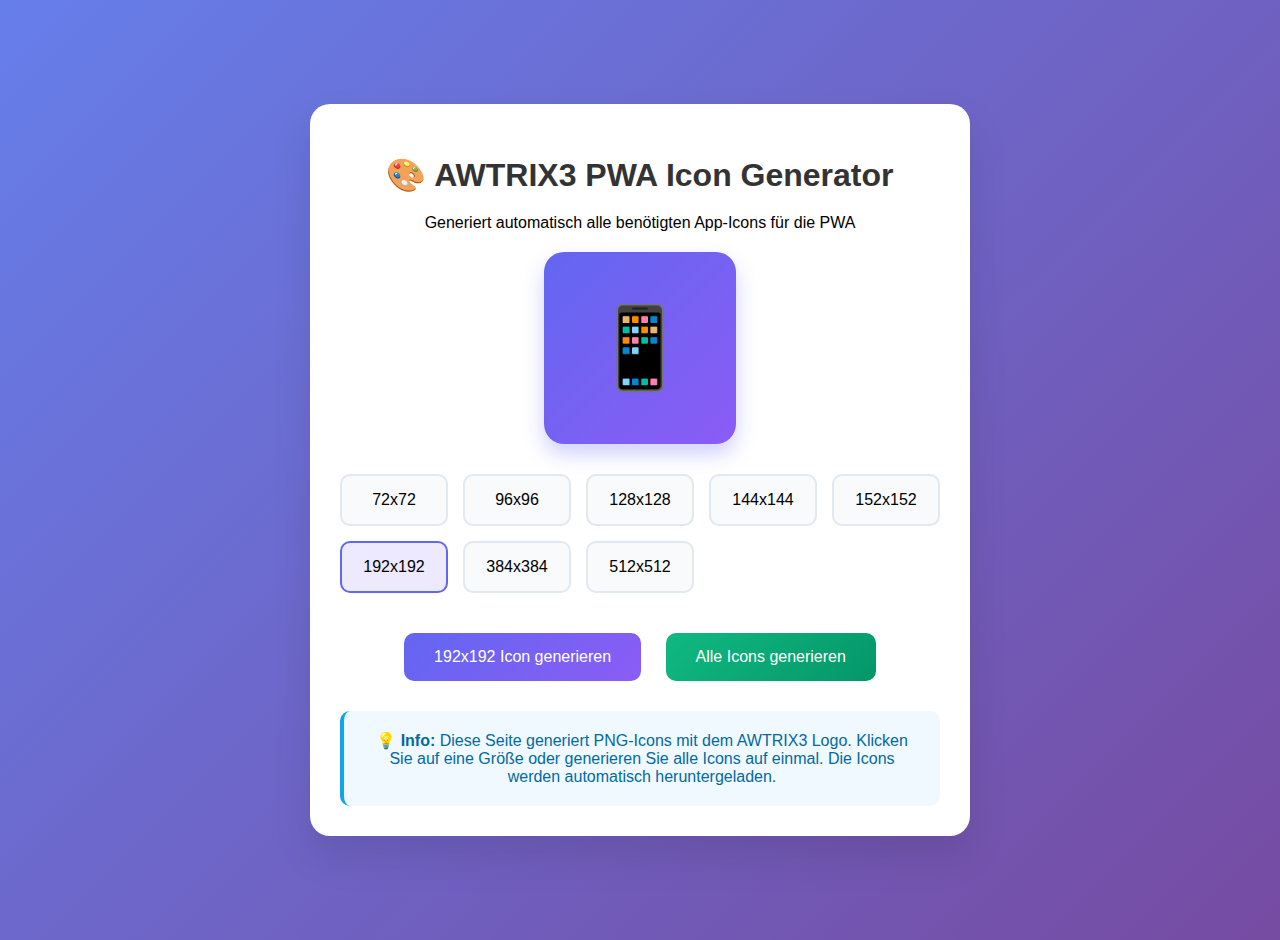
<file: icons/icon-generator.html>
<!DOCTYPE html>
<html lang="de">
<head>
    <meta charset="UTF-8">
    <meta name="viewport" content="width=device-width, initial-scale=1.0">
    <title>AWTRIX3 Icon Generator</title>
    <style>
        body {
            font-family: -apple-system, BlinkMacSystemFont, 'Segoe UI', Roboto, sans-serif;
            margin: 0;
            padding: 20px;
            background: linear-gradient(135deg, #667eea 0%, #764ba2 100%);
            min-height: 100vh;
            display: flex;
            align-items: center;
            justify-content: center;
        }
        .container {
            background: white;
            padding: 30px;
            border-radius: 20px;
            box-shadow: 0 20px 40px rgba(0,0,0,0.1);
            text-align: center;
            max-width: 600px;
        }
        h1 {
            color: #333;
            margin-bottom: 20px;
        }
        .icon-preview {
            width: 192px;
            height: 192px;
            margin: 20px auto;
            border-radius: 20px;
            display: flex;
            align-items: center;
            justify-content: center;
            font-size: 80px;
            color: white;
            background: linear-gradient(135deg, #6366f1, #8b5cf6);
            box-shadow: 0 10px 20px rgba(99, 102, 241, 0.3);
        }
        .size-grid {
            display: grid;
            grid-template-columns: repeat(auto-fit, minmax(100px, 1fr));
            gap: 15px;
            margin: 30px 0;
        }
        .size-item {
            padding: 15px;
            background: #f8fafc;
            border-radius: 10px;
            border: 2px solid #e2e8f0;
            cursor: pointer;
            transition: all 0.3s ease;
        }
        .size-item:hover {
            border-color: #6366f1;
            background: #f1f5f9;
        }
        .size-item.active {
            border-color: #6366f1;
            background: #ede9fe;
        }
        button {
            background: linear-gradient(135deg, #6366f1, #8b5cf6);
            color: white;
            border: none;
            padding: 15px 30px;
            border-radius: 10px;
            font-size: 16px;
            cursor: pointer;
            margin: 10px;
            transition: transform 0.2s ease;
        }
        button:hover {
            transform: translateY(-2px);
        }
        .download-all {
            background: linear-gradient(135deg, #10b981, #059669);
        }
        #canvas {
            display: none;
        }
        .info {
            margin-top: 20px;
            padding: 20px;
            background: #f0f9ff;
            border-radius: 10px;
            color: #0369a1;
            border-left: 4px solid #0ea5e9;
        }
    </style>
</head>
<body>
    <div class="container">
        <h1>🎨 AWTRIX3 PWA Icon Generator</h1>
        <p>Generiert automatisch alle benötigten App-Icons für die PWA</p>
        
        <div class="icon-preview">
            <span>📱</span>
        </div>
        
        <div class="size-grid">
            <div class="size-item" data-size="72">72x72</div>
            <div class="size-item" data-size="96">96x96</div>
            <div class="size-item" data-size="128">128x128</div>
            <div class="size-item" data-size="144">144x144</div>
            <div class="size-item" data-size="152">152x152</div>
            <div class="size-item" data-size="192">192x192</div>
            <div class="size-item" data-size="384">384x384</div>
            <div class="size-item" data-size="512">512x512</div>
        </div>
        
        <button onclick="generateIcon(192)" id="single-btn">192x192 Icon generieren</button>
        <button onclick="generateAllIcons()" class="download-all">Alle Icons generieren</button>
        
        <canvas id="canvas"></canvas>
        
        <div class="info">
            <strong>💡 Info:</strong> Diese Seite generiert PNG-Icons mit dem AWTRIX3 Logo.
            Klicken Sie auf eine Größe oder generieren Sie alle Icons auf einmal.
            Die Icons werden automatisch heruntergeladen.
        </div>
    </div>

    <script>
        const canvas = document.getElementById('canvas');
        const ctx = canvas.getContext('2d');
        let selectedSize = 192;
        
        // Size selection
        document.querySelectorAll('.size-item').forEach(item => {
            item.addEventListener('click', () => {
                document.querySelectorAll('.size-item').forEach(i => i.classList.remove('active'));
                item.classList.add('active');
                selectedSize = parseInt(item.dataset.size);
                document.getElementById('single-btn').textContent = `${selectedSize}x${selectedSize} Icon generieren`;
            });
        });
        
        function generateIcon(size) {
            canvas.width = size;
            canvas.height = size;
            
            // Gradient background
            const gradient = ctx.createLinearGradient(0, 0, size, size);
            gradient.addColorStop(0, '#6366f1');
            gradient.addColorStop(1, '#8b5cf6');
            
            ctx.fillStyle = gradient;
            ctx.fillRect(0, 0, size, size);
            
            // Add rounded corners
            ctx.globalCompositeOperation = 'destination-in';
            ctx.beginPath();
            ctx.roundRect(0, 0, size, size, size * 0.15);
            ctx.fill();
            ctx.globalCompositeOperation = 'source-over';
            
            // Add AWTRIX text/logo
            ctx.fillStyle = 'white';
            ctx.font = `bold ${size * 0.15}px -apple-system, BlinkMacSystemFont, sans-serif`;
            ctx.textAlign = 'center';
            ctx.textBaseline = 'middle';
            
            // Main text
            ctx.fillText('AWTRIX', size / 2, size / 2 - size * 0.05);
            
            // Subtitle
            ctx.font = `${size * 0.08}px -apple-system, BlinkMacSystemFont, sans-serif`;
            ctx.fillStyle = 'rgba(255, 255, 255, 0.8)';
            ctx.fillText('3', size / 2, size / 2 + size * 0.1);
            
            // Add decorative pixels (LED matrix simulation)
            const pixelSize = size * 0.02;
            const spacing = size * 0.04;
            ctx.fillStyle = 'rgba(255, 255, 255, 0.3)';
            
            for (let i = 0; i < 8; i++) {
                for (let j = 0; j < 8; j++) {
                    const x = size * 0.2 + i * spacing;
                    const y = size * 0.75 + j * spacing * 0.5;
                    if (x < size * 0.8 && y < size * 0.95) {
                        ctx.fillRect(x, y, pixelSize, pixelSize);
                    }
                }
            }
            
            // Download
            canvas.toBlob(blob => {
                const url = URL.createObjectURL(blob);
                const a = document.createElement('a');
                a.href = url;
                a.download = `icon-${size}x${size}.png`;
                a.click();
                URL.revokeObjectURL(url);
            }, 'image/png');
        }
        
        function generateAllIcons() {
            const sizes = [72, 96, 128, 144, 152, 192, 384, 512];
            let index = 0;
            
            function generateNext() {
                if (index < sizes.length) {
                    generateIcon(sizes[index]);
                    index++;
                    setTimeout(generateNext, 500); // Delay between downloads
                }
            }
            
            generateNext();
        }
        
        // Auto-select 192x192
        document.querySelector('[data-size="192"]').classList.add('active');
    </script>
</body>
</html>
</file>
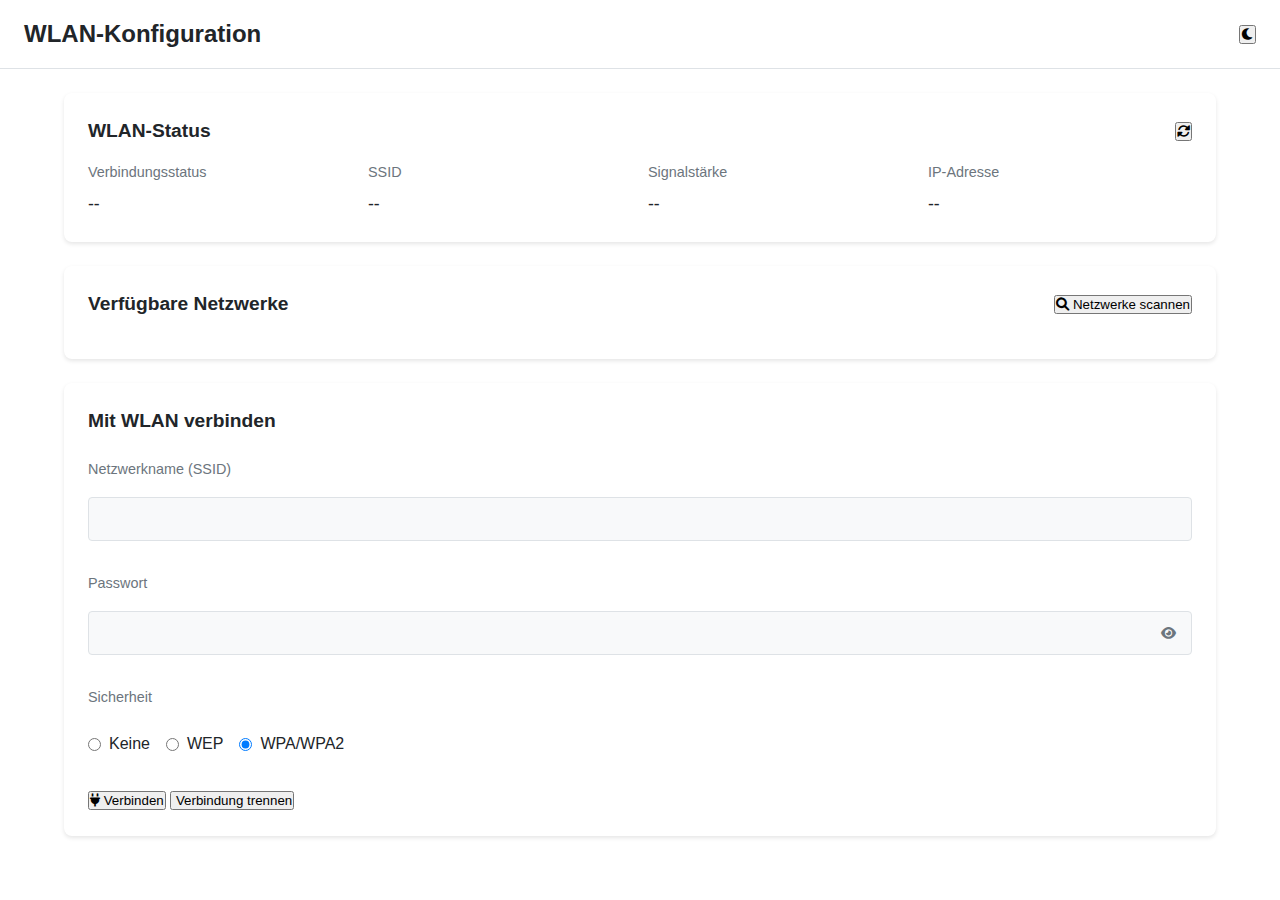
<file: public/pages/wifi.html>
<!DOCTYPE html>
<html lang="de">
<head>
    <meta charset="UTF-8">
    <meta name="viewport" content="width=device-width, initial-scale=1.0">
    <title>WLAN-Konfiguration - AWTRIX3</title>
    <link rel="stylesheet" href="../css/main.css">
    <link rel="stylesheet" href="../css/pages/wifi.css">
    <link rel="stylesheet" href="https://cdnjs.cloudflare.com/ajax/libs/font-awesome/6.0.0/css/all.min.css">
</head>
<body>
    <div class="app-container">
        <!-- Header -->
        <header class="app-header">
            <div class="header-left">
                <h1>WLAN-Konfiguration</h1>
            </div>
            <div class="header-right">
                <button id="theme-toggle" class="btn btn-icon">
                    <i class="fa-solid fa-moon"></i>
                </button>
            </div>
        </header>

        <!-- Main Content -->
        <main class="app-content">
            <!-- WLAN Status -->
            <div class="wifi-status-card">
                <div class="wifi-status-header">
                    <h2 class="wifi-status-title">WLAN-Status</h2>
                    <button id="refresh-status-btn" class="btn btn-icon">
                        <i class="fa-solid fa-rotate"></i>
                    </button>
                </div>
                <div class="wifi-status-grid">
                    <div class="wifi-status-item">
                        <span class="wifi-status-label">Verbindungsstatus</span>
                        <span id="wifi-connection-status" class="wifi-status-value">--</span>
                    </div>
                    <div class="wifi-status-item">
                        <span class="wifi-status-label">SSID</span>
                        <span id="wifi-ssid" class="wifi-status-value">--</span>
                    </div>
                    <div class="wifi-status-item">
                        <span class="wifi-status-label">Signalstärke</span>
                        <span id="wifi-signal" class="wifi-status-value">--</span>
                    </div>
                    <div class="wifi-status-item">
                        <span class="wifi-status-label">IP-Adresse</span>
                        <span id="wifi-ip" class="wifi-status-value">--</span>
                    </div>
                </div>
            </div>

            <!-- WLAN Liste -->
            <div class="wifi-list-card">
                <div class="wifi-list-header">
                    <h2 class="wifi-list-title">Verfügbare Netzwerke</h2>
                    <button id="scan-wifi-btn" class="btn btn-primary">
                        <i class="fa-solid fa-magnifying-glass"></i>
                        Netzwerke scannen
                    </button>
                </div>
                <div id="wifi-networks" class="wifi-list">
                    <!-- Wird durch JavaScript gefüllt -->
                </div>
            </div>

            <!-- WLAN Verbindungsformular -->
            <div class="wifi-connect">
                <h2 class="wifi-connect-title">Mit WLAN verbinden</h2>
                <form id="wifi-connect-form" class="wifi-connect-form">
                    <div class="form-group">
                        <label for="wifi-ssid-input" class="form-label">Netzwerkname (SSID)</label>
                        <input type="text" id="wifi-ssid-input" class="form-input" required>
                    </div>
                    <div class="form-group">
                        <label for="wifi-password" class="form-label">Passwort</label>
                        <div class="password-input-group">
                            <input type="password" id="wifi-password" class="form-input" required>
                            <button type="button" id="password-toggle" class="password-toggle">
                                <i class="fa-solid fa-eye"></i>
                            </button>
                        </div>
                    </div>
                    <div class="form-group">
                        <label class="form-label">Sicherheit</label>
                        <div class="security-options">
                            <label class="security-option">
                                <input type="radio" name="security" value="none" id="security-none">
                                <span>Keine</span>
                            </label>
                            <label class="security-option">
                                <input type="radio" name="security" value="WEP" id="security-wep">
                                <span>WEP</span>
                            </label>
                            <label class="security-option">
                                <input type="radio" name="security" value="WPA" id="security-wpa" checked>
                                <span>WPA/WPA2</span>
                            </label>
                        </div>
                    </div>
                    <div class="form-actions">
                        <button type="submit" class="btn btn-primary">
                            <i class="fa-solid fa-plug"></i>
                            Verbinden
                        </button>
                        <button type="button" id="disconnect-wifi-btn" class="btn btn-danger">
                            <i class="fa-solid fa-plug-slash"></i>
                            Verbindung trennen
                        </button>
                    </div>
                </form>
            </div>
        </main>
    </div>

    <!-- Scripts -->
    <script type="module" src="../js/modules/api.js"></script>
    <script type="module" src="../js/modules/ui.js"></script>
    <script type="module" src="../js/pages/wifi.js"></script>
</body>
</html>
</file>
<file: public/css/main.css>
/* CSS Variablen */
:root {
    /* Farben */
    --primary: #007bff;
    --primary-dark: #0056b3;
    --success: #28a745;
    --success-light: rgba(40, 167, 69, 0.1);
    --error: #dc3545;
    --error-dark: #bd2130;
    --error-light: rgba(220, 53, 69, 0.1);
    --warning: #ffc107;
    --warning-light: rgba(255, 193, 7, 0.1);
    --info: #17a2b8;
    --info-light: rgba(23, 162, 184, 0.1);
    
    /* Hell Theme */
    --bg-primary: #ffffff;
    --bg-secondary: #f8f9fa;
    --bg-hover: #e9ecef;
    --card-bg: #ffffff;
    --text-primary: #212529;
    --text-secondary: #6c757d;
    --border-color: #dee2e6;
}

/* Dunkel Theme */
[data-theme="dark"] {
    --bg-primary: #1a1a1a;
    --bg-secondary: #2d2d2d;
    --bg-hover: #3d3d3d;
    --card-bg: #2d2d2d;
    --text-primary: #ffffff;
    --text-secondary: #adb5bd;
    --border-color: #404040;
}

/* Reset & Basis Styles */
* {
    margin: 0;
    padding: 0;
    box-sizing: border-box;
}

body {
    font-family: -apple-system, BlinkMacSystemFont, "Segoe UI", Roboto, "Helvetica Neue", Arial, sans-serif;
    font-size: 16px;
    line-height: 1.5;
    color: var(--text-primary);
    background: var(--bg-primary);
    min-height: 100vh;
}

/* App Container */
.app-container {
    display: flex;
    flex-direction: column;
    min-height: 100vh;
}

/* Header */
.app-header {
    display: flex;
    justify-content: space-between;
    align-items: center;
    padding: 1rem 1.5rem;
    background: var(--card-bg);
    border-bottom: 1px solid var(--border-color);
}

.header-left h1 {
    font-size: 1.5rem;
    font-weight: 600;
    color: var(--text-primary);
}

/* Main Content */
.app-content {
    flex: 1;
    padding: 1.5rem;
    max-width: 1200px;
    margin: 0 auto;
    width: 100%;
}

/* Cards */
.card {
    background: var(--card-bg);
    border-radius: 8px;
    padding: 1.5rem;
    margin-bottom: 1.5rem;
    box-shadow: 0 2px 4px rgba(0, 0, 0, 0.1);
}

.card-header {
    display: flex;
    justify-content: space-between;
    align-items: center;
    margin-bottom: 1rem;
}

.card-title {
    font-size: 1.25rem;
    font-weight: 600;
    color: var(--text-primary);
}

/* Forms */
.form-group {
    margin-bottom: 1rem;
}

.form-label {
    display: block;
    font-size: 0.9rem;
    color: var(--text-secondary);
    margin-bottom: 0.5rem;
}

.form-input {
    width: 100%;
    padding: 0.75rem;
    border: 1px solid var(--border-color);
    border-radius: 4px;
    background: var(--bg-secondary);
    color: var(--text-primary);
    font-size: 1rem;
    transition: border-color 0.2s;
}

.form-input:focus {
    border-color: var(--primary);
    outline: none;
}

.form-select {
    width: 100%;
    padding: 0.75rem;
    border: 1px solid var(--border-color);
    border-radius: 4px;
    background: var(--bg-secondary);
    color: var(--text-primary);
    font-size: 1rem;
    cursor: pointer;
    transition: border-color 0.2s;
}

.form-select:focus {
    border-color: var(--primary);
    outline: none;
}

/* Tables */
.table-container {
    overflow-x: auto;
}

.table {
    width: 100%;
    border-collapse: collapse;
}

.table th,
.table td {
    padding: 0.75rem;
    text-align: left;
    border-bottom: 1px solid var(--border-color);
}

.table th {
    font-weight: 600;
    color: var(--text-secondary);
    background: var(--bg-secondary);
}

.table tr:hover {
    background: var(--bg-hover);
}

/* Lists */
.list {
    list-style: none;
}

.list-item {
    padding: 0.75rem;
    border-bottom: 1px solid var(--border-color);
}

.list-item:last-child {
    border-bottom: none;
}

/* Utilities */
.text-primary {
    color: var(--text-primary);
}

.text-secondary {
    color: var(--text-secondary);
}

.text-success {
    color: var(--success);
}

.text-error {
    color: var(--error);
}

.text-warning {
    color: var(--warning);
}

.text-info {
    color: var(--info);
}

.text-center {
    text-align: center;
}

.text-right {
    text-align: right;
}

.mt-1 { margin-top: 0.25rem; }
.mt-2 { margin-top: 0.5rem; }
.mt-3 { margin-top: 1rem; }
.mt-4 { margin-top: 1.5rem; }
.mt-5 { margin-top: 2rem; }

.mb-1 { margin-bottom: 0.25rem; }
.mb-2 { margin-bottom: 0.5rem; }
.mb-3 { margin-bottom: 1rem; }
.mb-4 { margin-bottom: 1.5rem; }
.mb-5 { margin-bottom: 2rem; }

.ml-1 { margin-left: 0.25rem; }
.ml-2 { margin-left: 0.5rem; }
.ml-3 { margin-left: 1rem; }
.ml-4 { margin-left: 1.5rem; }
.ml-5 { margin-left: 2rem; }

.mr-1 { margin-right: 0.25rem; }
.mr-2 { margin-right: 0.5rem; }
.mr-3 { margin-right: 1rem; }
.mr-4 { margin-right: 1.5rem; }
.mr-5 { margin-right: 2rem; }

/* Responsive Design */
@media (max-width: 768px) {
    .app-header {
        padding: 1rem;
    }
    
    .app-content {
        padding: 1rem;
    }
    
    .card {
        padding: 1rem;
    }
    
    .table-container {
        margin: 0 -1rem;
    }
    
    .table th,
    .table td {
        padding: 0.5rem;
    }
}
</file>
<file: public/css/pages/wifi.css>
/* WLAN Status Card */
.wifi-status-card {
    background: var(--card-bg);
    border-radius: 8px;
    padding: 1.5rem;
    margin-bottom: 1.5rem;
    box-shadow: 0 2px 4px rgba(0, 0, 0, 0.1);
}

.wifi-status-header {
    display: flex;
    justify-content: space-between;
    align-items: center;
    margin-bottom: 1rem;
}

.wifi-status-title {
    font-size: 1.2rem;
    font-weight: 600;
    color: var(--text-primary);
}

.wifi-status-grid {
    display: grid;
    grid-template-columns: repeat(auto-fit, minmax(200px, 1fr));
    gap: 1rem;
}

.wifi-status-item {
    display: flex;
    flex-direction: column;
    gap: 0.5rem;
}

.wifi-status-label {
    font-size: 0.9rem;
    color: var(--text-secondary);
}

.wifi-status-value {
    font-size: 1.1rem;
    font-weight: 500;
    color: var(--text-primary);
}

/* WLAN Liste */
.wifi-list-card {
    background: var(--card-bg);
    border-radius: 8px;
    padding: 1.5rem;
    margin-bottom: 1.5rem;
    box-shadow: 0 2px 4px rgba(0, 0, 0, 0.1);
}

.wifi-list-header {
    display: flex;
    justify-content: space-between;
    align-items: center;
    margin-bottom: 1rem;
}

.wifi-list-title {
    font-size: 1.2rem;
    font-weight: 600;
    color: var(--text-primary);
}

.wifi-list {
    display: flex;
    flex-direction: column;
    gap: 0.5rem;
}

.wifi-list-row {
    display: grid;
    grid-template-columns: 2fr 1fr 1fr 1fr;
    align-items: center;
    padding: 0.75rem;
    border-radius: 4px;
    background: var(--bg-secondary);
    transition: background-color 0.2s;
}

.wifi-list-row:hover {
    background: var(--bg-hover);
}

.wifi-list-item {
    display: flex;
    align-items: center;
    gap: 0.5rem;
}

.wifi-list-item.ssid {
    font-weight: 500;
}

.wifi-list-item.signal {
    justify-content: center;
}

.signal-indicator {
    padding: 0.25rem 0.5rem;
    border-radius: 4px;
    font-size: 0.9rem;
    font-weight: 500;
}

.signal-strong {
    background: var(--success-light);
    color: var(--success);
}

.signal-medium {
    background: var(--warning-light);
    color: var(--warning);
}

.signal-weak {
    background: var(--error-light);
    color: var(--error);
}

.wifi-list-item.security {
    justify-content: center;
}

.wifi-list-item.action {
    justify-content: flex-end;
}

/* WLAN Verbindungsformular */
.wifi-connect {
    background: var(--card-bg);
    border-radius: 8px;
    padding: 1.5rem;
    box-shadow: 0 2px 4px rgba(0, 0, 0, 0.1);
}

.wifi-connect-title {
    font-size: 1.2rem;
    font-weight: 600;
    color: var(--text-primary);
    margin-bottom: 1.5rem;
}

.wifi-connect-form {
    display: flex;
    flex-direction: column;
    gap: 1rem;
}

.form-group {
    display: flex;
    flex-direction: column;
    gap: 0.5rem;
}

.form-label {
    font-size: 0.9rem;
    color: var(--text-secondary);
}

.form-input {
    padding: 0.75rem;
    border: 1px solid var(--border-color);
    border-radius: 4px;
    background: var(--bg-secondary);
    color: var(--text-primary);
    font-size: 1rem;
    transition: border-color 0.2s;
}

.form-input:focus {
    border-color: var(--primary);
    outline: none;
}

.password-input-group {
    position: relative;
}

.password-toggle {
    position: absolute;
    right: 0.75rem;
    top: 50%;
    transform: translateY(-50%);
    background: none;
    border: none;
    color: var(--text-secondary);
    cursor: pointer;
    padding: 0.25rem;
}

.password-toggle:hover {
    color: var(--text-primary);
}

.security-options {
    display: flex;
    gap: 1rem;
    margin-top: 0.5rem;
}

.security-option {
    display: flex;
    align-items: center;
    gap: 0.5rem;
    cursor: pointer;
}

.security-option input[type="radio"] {
    accent-color: var(--primary);
}

/* Lade- und Fehlerzustände */
.wifi-list-loading,
.wifi-list-empty,
.wifi-list-error {
    display: flex;
    flex-direction: column;
    align-items: center;
    justify-content: center;
    padding: 2rem;
    gap: 1rem;
    color: var(--text-secondary);
}

.loading-spinner {
    width: 2rem;
    height: 2rem;
    border: 3px solid var(--border-color);
    border-top-color: var(--primary);
    border-radius: 50%;
    animation: spin 1s linear infinite;
}

@keyframes spin {
    to {
        transform: rotate(360deg);
    }
}

/* Responsive Design */
@media (max-width: 768px) {
    .wifi-list-row {
        grid-template-columns: 1fr;
        gap: 0.5rem;
    }
    
    .wifi-list-item {
        justify-content: flex-start;
    }
    
    .wifi-list-item.action {
        justify-content: flex-start;
        margin-top: 0.5rem;
    }
    
    .security-options {
        flex-direction: column;
        gap: 0.5rem;
    }
}
</file>
